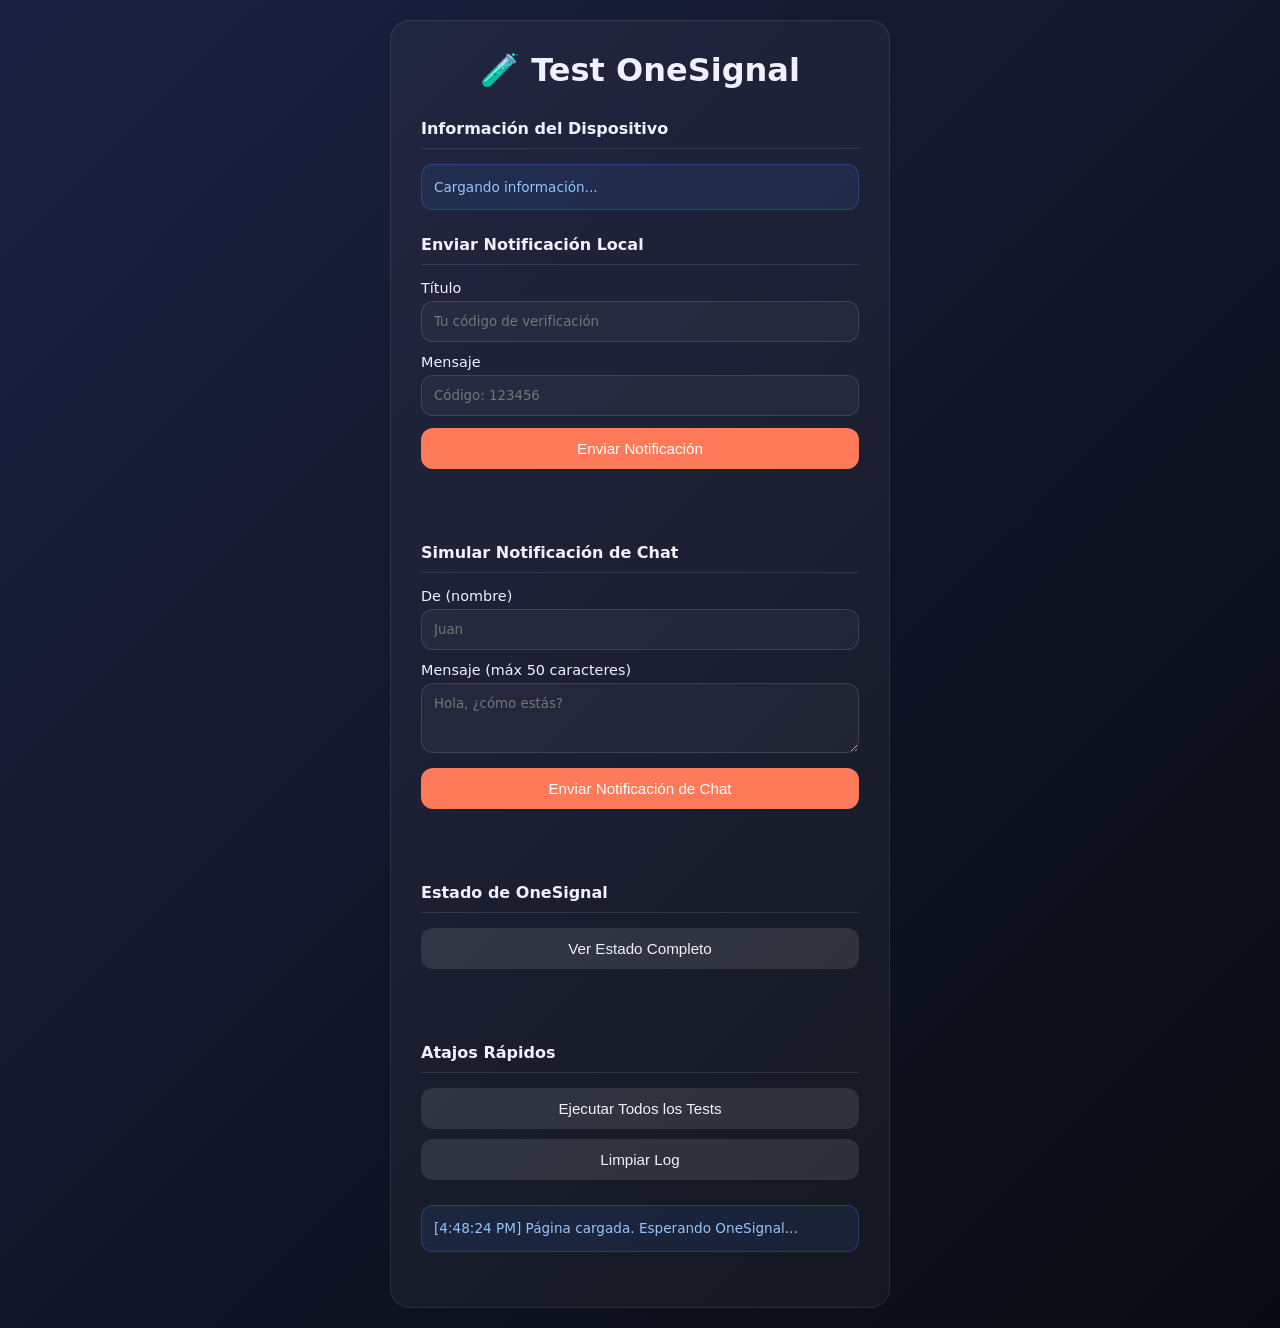
<file: test-onesignal.html>
<!DOCTYPE html>
<html lang="es">
<head>
  <meta charset="UTF-8" />
  <meta name="viewport" content="width=device-width, initial-scale=1.0" />
  <title>Test OneSignal - Friendly Zapata</title>
  <style>
    * {
      box-sizing: border-box;
    }
    body {
      margin: 0;
      font-family: Inter, system-ui, sans-serif;
      background: linear-gradient(135deg, #1b2241 0%, #090a10 100%);
      color: #eef2ff;
      min-height: 100vh;
      display: flex;
      align-items: center;
      justify-content: center;
      padding: 20px;
    }
    .container {
      background: rgba(255,255,255,0.04);
      border: 1px solid rgba(255,255,255,0.08);
      border-radius: 20px;
      padding: 30px;
      max-width: 500px;
      width: 100%;
    }
    h1 {
      text-align: center;
      margin: 0 0 30px;
    }
    .section {
      margin-bottom: 25px;
    }
    .section h2 {
      font-size: 1rem;
      margin: 0 0 15px;
      border-bottom: 1px solid rgba(255,255,255,0.1);
      padding-bottom: 10px;
    }
    label {
      display: block;
      margin-bottom: 12px;
      font-size: 0.9rem;
    }
    input, textarea {
      width: 100%;
      padding: 12px;
      border-radius: 12px;
      border: 1px solid rgba(255,255,255,0.12);
      background: rgba(255,255,255,0.04);
      color: #eef2ff;
      font-family: inherit;
      margin-top: 5px;
      box-sizing: border-box;
    }
    textarea {
      resize: vertical;
      min-height: 70px;
    }
    button {
      width: 100%;
      padding: 12px;
      background: #ff7a59;
      color: white;
      border: none;
      border-radius: 12px;
      font-weight: 500;
      cursor: pointer;
      font-size: 0.95rem;
      transition: background 0.2s;
      margin-bottom: 10px;
    }
    button:hover {
      background: #ff8f73;
    }
    button.secondary {
      background: rgba(255,255,255,0.1);
      color: #eef2ff;
    }
    button.secondary:hover {
      background: rgba(255,255,255,0.15);
    }
    .status {
      padding: 12px;
      border-radius: 12px;
      font-size: 0.85rem;
      margin-top: 15px;
      line-height: 1.5;
    }
    .status.success {
      background: rgba(34, 197, 94, 0.1);
      border: 1px solid rgba(34, 197, 94, 0.3);
      color: #86efac;
    }
    .status.error {
      background: rgba(239, 68, 68, 0.1);
      border: 1px solid rgba(239, 68, 68, 0.3);
      color: #fca5a5;
    }
    .status.info {
      background: rgba(59, 130, 246, 0.1);
      border: 1px solid rgba(59, 130, 246, 0.3);
      color: #93c5fd;
    }
    code {
      background: rgba(0,0,0,0.2);
      padding: 2px 6px;
      border-radius: 4px;
      font-size: 0.85em;
      font-family: 'Courier New', monospace;
    }
  </style>
</head>
<body>
  <div class="container">
    <h1>🧪 Test OneSignal</h1>

    <div class="section">
      <h2>Información del Dispositivo</h2>
      <p id="device-info" class="status info">Cargando información...</p>
    </div>

    <div class="section">
      <h2>Enviar Notificación Local</h2>
      <label>Título
        <input type="text" id="notification-title" placeholder="Tu código de verificación" />
      </label>
      <label>Mensaje
        <input type="text" id="notification-message" placeholder="Código: 123456" />
      </label>
      <button onclick="sendLocalNotification()">Enviar Notificación</button>
      <p id="notification-result" class="status"></p>
    </div>

    <div class="section">
      <h2>Simular Notificación de Chat</h2>
      <label>De (nombre)
        <input type="text" id="chat-from" placeholder="Juan" />
      </label>
      <label>Mensaje (máx 50 caracteres)
        <textarea id="chat-message" placeholder="Hola, ¿cómo estás?"></textarea>
      </label>
      <button onclick="sendChatNotification()">Enviar Notificación de Chat</button>
      <p id="chat-result" class="status"></p>
    </div>

    <div class="section">
      <h2>Estado de OneSignal</h2>
      <button onclick="checkOneSignalStatus()" class="secondary">Ver Estado Completo</button>
      <p id="onesignal-status" class="status"></p>
    </div>

    <div class="section">
      <h2>Atajos Rápidos</h2>
      <button onclick="testAll()" class="secondary">Ejecutar Todos los Tests</button>
      <button onclick="clearLog()" class="secondary">Limpiar Log</button>
      <p id="log" class="status info" style="max-height: 200px; overflow-y: auto; white-space: pre-wrap; word-break: break-all;"></p>
    </div>
  </div>

  <script src="https://cdn.onesignal.com/sdks/web/v16/OneSignalSDK.page.js" defer></script>
  <script>
    const log = (message, type = 'info') => {
      const logEl = document.getElementById('log');
      const timestamp = new Date().toLocaleTimeString();
      logEl.textContent += `[${timestamp}] ${message}\n`;
      logEl.scrollTop = logEl.scrollHeight;
      console.log(`[${type}]`, message);
    };

    const clearLog = () => {
      document.getElementById('log').textContent = '';
    };

    window.OneSignalDeferred = window.OneSignalDeferred || [];
    OneSignalDeferred.push(async function(OneSignal) {
      try {
        window.addEventListener('error', (event) => {
          if (event.message && event.message.includes('ServiceWorker')) {
            event.preventDefault();
            log('ServiceWorker error suprimido', 'info');
          }
        });
        log('Inicializando OneSignal...', 'info');
        const isLocalhost = window.location.hostname === 'localhost' || window.location.hostname === '127.0.0.1';

        if (isLocalhost) {
          log('Modo desarrollo: OneSignal no disponible en localhost', 'warning');
          log('✓ Notificaciones locales disponibles', 'success');
          return;
        }

        await OneSignal.init({
          appId: "7119fde0-b643-4a77-8efc-124fd69ea0bd",
          allowLocalhostAsSecureOrigin: false,
          notifyButton: { enable: false },
          serviceWorkerUpdaterParam: { enabled: true },
          serviceWorkerParam: {
            enabled: true,
            path: '/OneSignalSDKWorker.js'
          },
          serviceWorkerUpdaterPath: '/OneSignalSDKUpdaterWorker.js',
          autoResubscribe: true,
          autoRegister: true,
          promptOptions: {
            slidedown: {
              enabled: true,
              autoPrompt: true,
              actionMessage: "Te gustaría recibir notificaciones de nuevos mensajes?",
              acceptButtonText: "Sí, activar",
              cancelButtonText: "Ahora no"
            }
          }
        });

        // Mostrar el prompt después de inicializar
        setTimeout(() => {
          OneSignal.showSlidedownPrompt();
        }, 3000);

        log('✓ OneSignal inicializado correctamente', 'success');
        
        try {
          const userId = await OneSignal.User.PushSubscription.id;
          log(`✓ Player ID: ${userId}`, 'success');
          updateDeviceInfo();
        } catch (e) {
          log(`⚠ No se pudo obtener Player ID: ${e.message}`, 'info');
          updateDeviceInfo();
        }
      } catch (error) {
        log(`✗ Error en inicialización: ${error.message || error}`, 'error');
        updateDeviceInfo();
      }
    });

    const updateDeviceInfo = async () => {
      const info = [];
      info.push(`Navegador: ${navigator.userAgent.split('Chrome')[0].trim()}Chrome`);
      info.push(`Plataforma: ${navigator.platform}`);
      info.push(`Notificaciones permitidas: ${Notification.permission}`);
      info.push(`Ubicación disponible: ${navigator.geolocation ? 'Sí' : 'No'}`);
      
      if (window.OneSignal && typeof window.OneSignal.User !== 'undefined') {
        try {
          const subscriptionId = await window.OneSignal.User.PushSubscription.id;
          info.push(`✓ OneSignal Subscription: ${subscriptionId || 'Conectando...'}`);
        } catch (e) {
          info.push(`OneSignal Subscription: No disponible`);
        }
      } else {
        info.push(`OneSignal: Cargando...`);
      }

      document.getElementById('device-info').textContent = info.join('\n');
    };

    const sendLocalNotification = async () => {
      const title = document.getElementById('notification-title').value || 'Notification';
      const message = document.getElementById('notification-message').value || 'Test message';
      const resultEl = document.getElementById('notification-result');

      try {
        if (Notification.permission === 'granted') {
          new Notification(title, { 
            body: message,
            icon: 'data:image/svg+xml,<svg xmlns="http://www.w3.org/2000/svg" viewBox="0 0 100 100"><circle cx="50" cy="50" r="50" fill="%23ff7a59"/><text x="50" y="60" text-anchor="middle" font-size="60" fill="white" font-weight="bold">FZ</text></svg>'
          });
          resultEl.className = 'status success';
          resultEl.textContent = `✓ Notificación enviada: "${title}"\n${message}`;
          log(`✓ Notificación local enviada: ${title}`, 'success');
        } else {
          resultEl.className = 'status error';
          resultEl.textContent = `✗ Permisos de notificación no otorgados (estado: ${Notification.permission})`;
          log(`✗ Notificaciones no permitidas`, 'error');
        }
      } catch (error) {
        resultEl.className = 'status error';
        resultEl.textContent = `✗ Error: ${error.message}`;
        log(`✗ Error al enviar notificación: ${error.message}`, 'error');
      }
    };

    const sendChatNotification = () => {
      const from = document.getElementById('chat-from').value || 'Usuario';
      const message = document.getElementById('chat-message').value || 'Te envió un mensaje';
      const resultEl = document.getElementById('chat-result');

      try {
        if (Notification.permission === 'granted') {
          const title = `Nuevo mensaje de ${from}`;
          const body = message.substring(0, 50) + (message.length > 50 ? '...' : '');
          
          new Notification(title, { 
            body: body,
            tag: 'chat',
            requireInteraction: false,
            icon: 'data:image/svg+xml,<svg xmlns="http://www.w3.org/2000/svg" viewBox="0 0 100 100"><circle cx="50" cy="50" r="50" fill="%233b82f6"/><path d="M50 30 L70 50 L70 70 L30 70 L30 50 Z" fill="white"/><circle cx="40" cy="55" r="4" fill="%233b82f6"/><circle cx="50" cy="55" r="4" fill="%233b82f6"/><circle cx="60" cy="55" r="4" fill="%233b82f6"/></svg>'
          });
          
          resultEl.className = 'status success';
          resultEl.textContent = `✓ Notificación de chat simulada\nDe: ${from}\nMensaje: ${body}`;
          log(`✓ Notificación de chat: ${title}`, 'success');
        } else {
          resultEl.className = 'status error';
          resultEl.textContent = '✗ Permisos de notificación no otorgados';
          log(`✗ Notificaciones de chat no permitidas`, 'error');
        }
      } catch (error) {
        resultEl.className = 'status error';
        resultEl.textContent = `✗ Error: ${error.message}`;
        log(`✗ Error: ${error.message}`, 'error');
      }
    };

    const checkOneSignalStatus = () => {
      const statusEl = document.getElementById('onesignal-status');
      const status = [];

      status.push(`OneSignal cargado: ${typeof window.OneSignal !== 'undefined' ? '✓ Sí' : '✗ No'}`);
      status.push(`OneSignal.User: ${typeof window.OneSignal?.User !== 'undefined' ? '✓ Disponible' : '✗ No disponible'}`);
      status.push(`Notificaciones del navegador: ${Notification.permission}`);
      status.push(`AppId configurado: 7119fde0-b643-4a77-8efc-124fd69ea0bd`);

      statusEl.className = 'status info';
      statusEl.textContent = status.join('\n');
      log(`Estado de OneSignal verificado`, 'info');
    };

    const testAll = async () => {
      clearLog();
      log('Iniciando suite de tests...', 'info');
      
      setTimeout(() => {
        checkOneSignalStatus();
        log('---', 'info');
        sendLocalNotification();
      }, 1000);
    };

    // Initialize on page load
    window.addEventListener('load', () => {
      log('Página cargada. Esperando OneSignal...', 'info');
      setTimeout(updateDeviceInfo, 2000);
    });
  </script>
</body>
</html>
</file>
